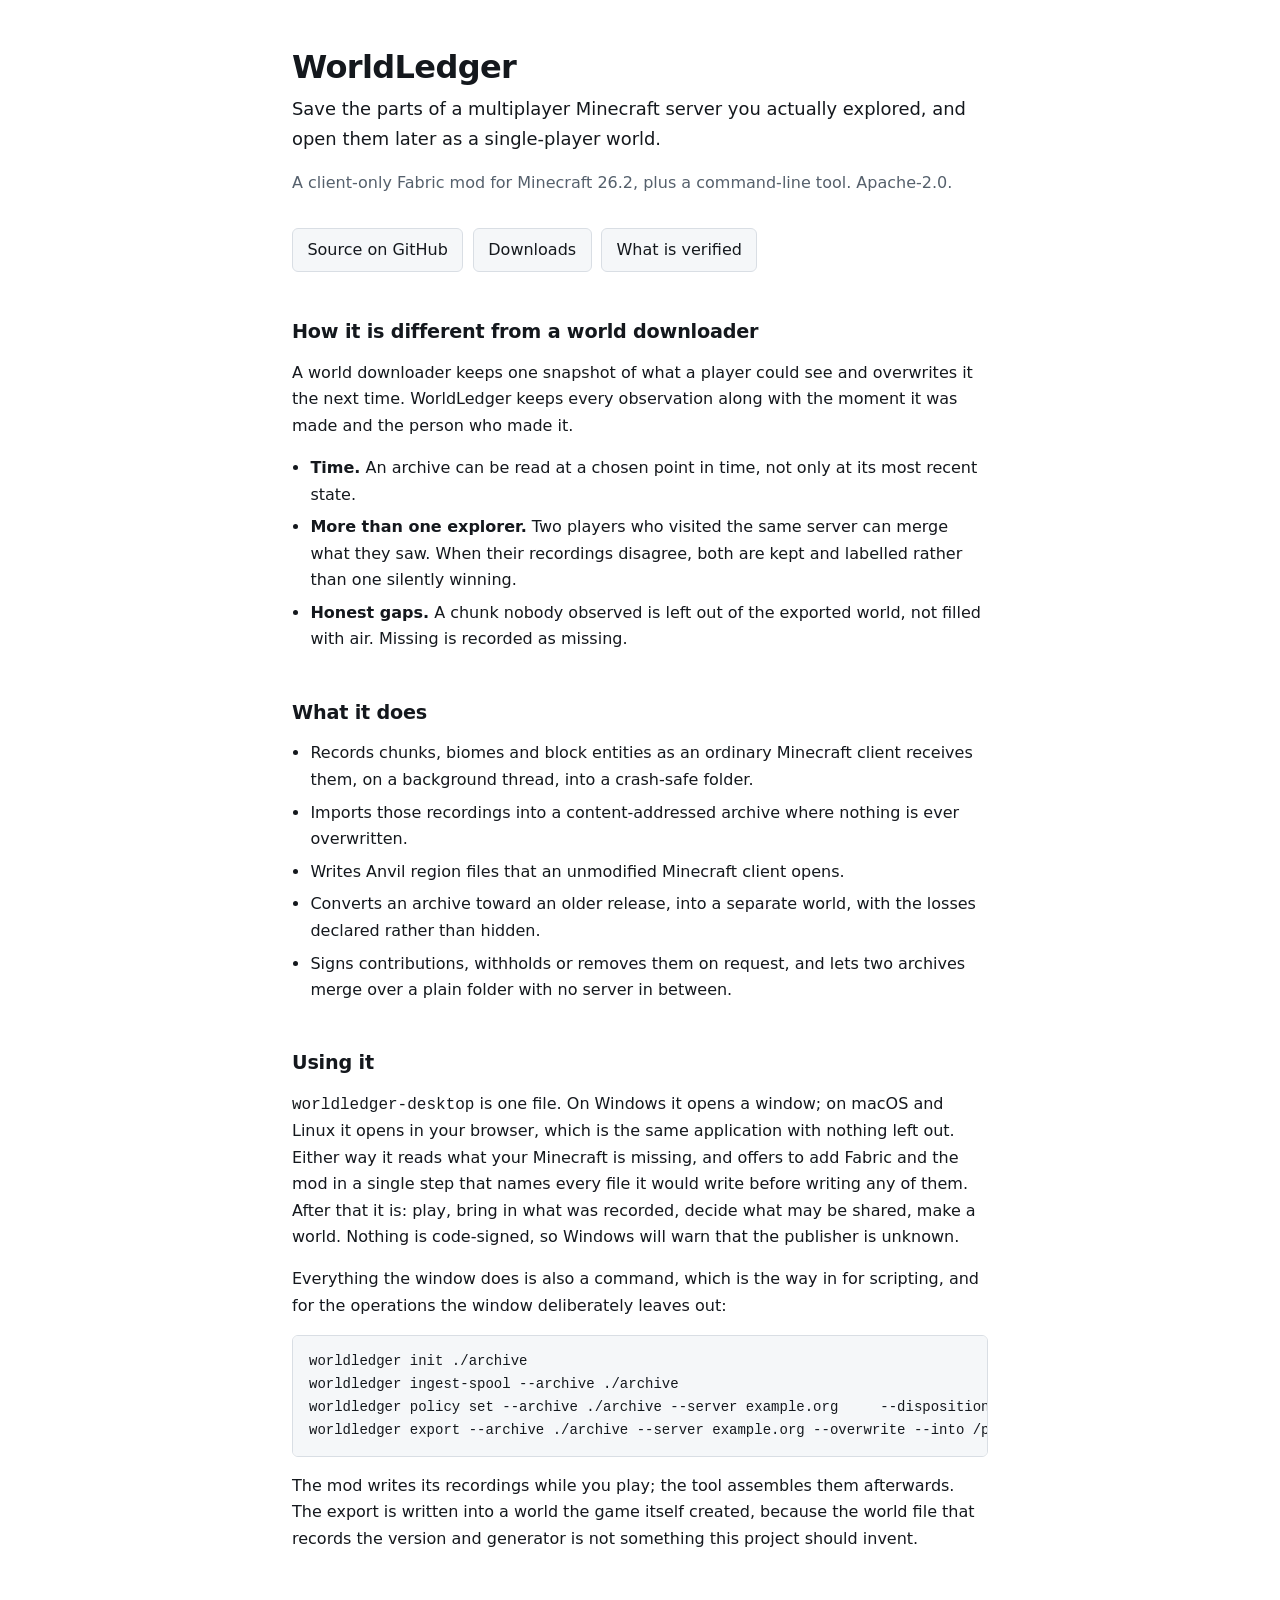
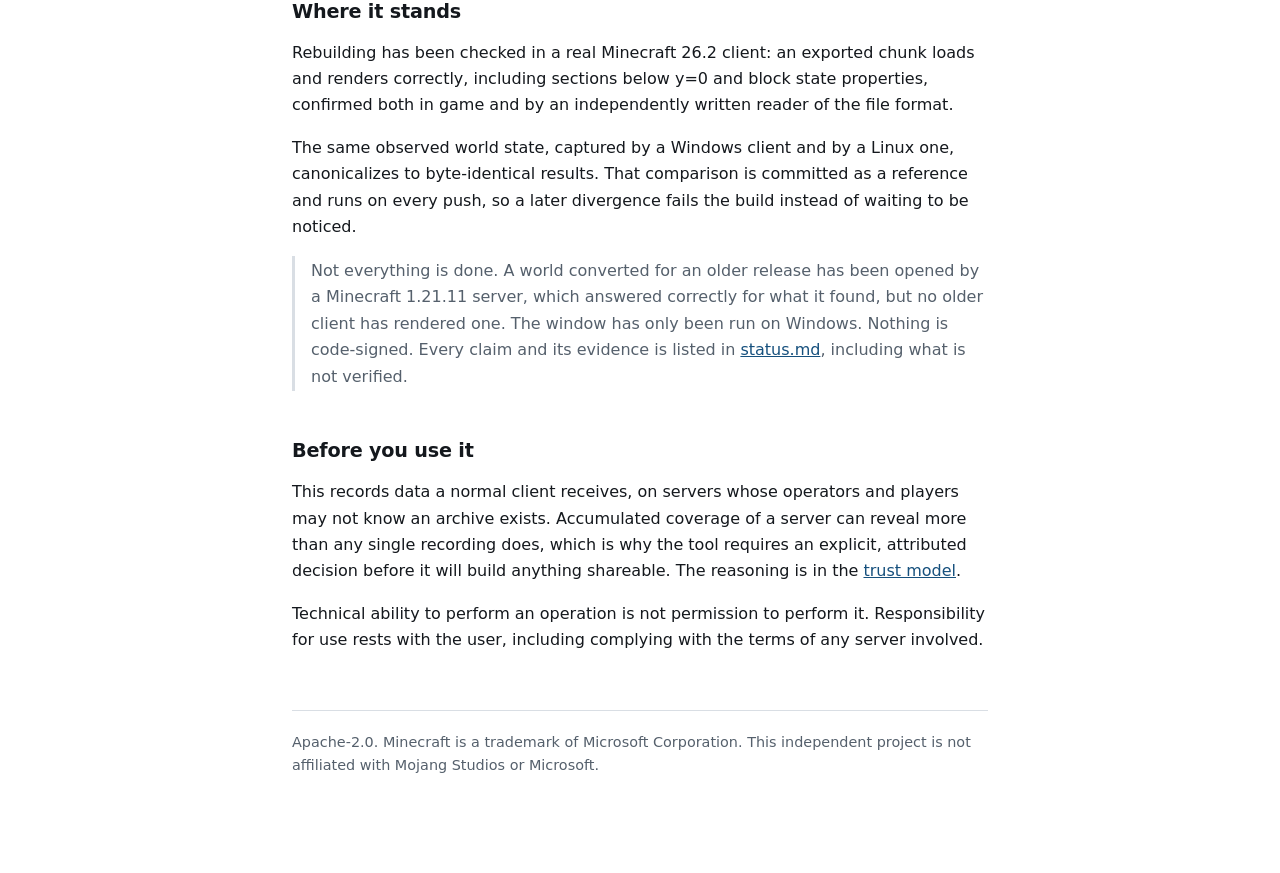
<file: site/index.html>
<!doctype html>
<html lang="en">
<head>
<meta charset="utf-8">
<meta name="viewport" content="width=device-width, initial-scale=1">
<title>WorldLedger - save and rebuild a multiplayer Minecraft world you explored</title>
<meta name="description" content="A client-only Fabric mod for Minecraft 26.2 that records the chunks you actually see on a multiplayer server, and a command-line tool that turns those recordings into a world you can open in single player. Keeps every observation with its time and contributor instead of overwriting.">
<link rel="canonical" href="https://tonylu786.github.io/WorldLedger/">

<meta property="og:type" content="website">
<meta property="og:site_name" content="WorldLedger">
<meta property="og:title" content="WorldLedger - save and rebuild a multiplayer Minecraft world you explored">
<meta property="og:description" content="Record the chunks you see on a Minecraft multiplayer server and rebuild them as a single-player world. Keeps every observation with its time and contributor instead of overwriting.">
<meta property="og:url" content="https://tonylu786.github.io/WorldLedger/">
<meta name="twitter:card" content="summary">

<script type="application/ld+json">
{
  "@context": "https://schema.org",
  "@type": "SoftwareApplication",
  "name": "WorldLedger",
  "applicationCategory": "UtilitiesApplication",
  "operatingSystem": "Windows, macOS, Linux",
  "description": "A client-only Fabric mod for Minecraft 26.2 that records observed chunks on a multiplayer server, and a command-line tool that rebuilds them into a single-player world.",
  "url": "https://tonylu786.github.io/WorldLedger/",
  "codeRepository": "https://github.com/TonyLu786/WorldLedger",
  "programmingLanguage": ["Go", "Java"],
  "license": "https://www.apache.org/licenses/LICENSE-2.0",
  "isAccessibleForFree": true
}
</script>

<style>
:root {
  color-scheme: light dark;
  --ink: #14181d;
  --muted: #55606c;
  --line: #d9dee4;
  --bg: #ffffff;
  --panel: #f5f7f9;
  --link: #16507d;
}
@media (prefers-color-scheme: dark) {
  :root {
    --ink: #e6e9ed;
    --muted: #9aa5b1;
    --line: #2b3239;
    --bg: #0e1216;
    --panel: #161c22;
    --link: #7fb6e6;
  }
}
* { box-sizing: border-box; }
body {
  margin: 0;
  background: var(--bg);
  color: var(--ink);
  font: 16px/1.65 system-ui, -apple-system, "Segoe UI", Roboto, sans-serif;
}
main { max-width: 46rem; margin: 0 auto; padding: 3rem 1.25rem 5rem; }
h1 { font-size: 2rem; line-height: 1.2; margin: 0 0 .5rem; letter-spacing: -.02em; }
h2 { font-size: 1.2rem; margin: 2.75rem 0 .75rem; letter-spacing: -.01em; }
p { margin: 0 0 1rem; }
.lede { font-size: 1.12rem; color: var(--ink); }
.sub { color: var(--muted); margin-bottom: 2rem; }
a { color: var(--link); }
ul { padding-left: 1.15rem; margin: 0 0 1rem; }
li { margin-bottom: .4rem; }
pre {
  background: var(--panel);
  border: 1px solid var(--line);
  border-radius: 6px;
  padding: .85rem 1rem;
  overflow-x: auto;
  font-size: .875rem;
  margin: 0 0 1rem;
}
code { font-family: ui-monospace, SFMono-Regular, Menlo, Consolas, monospace; }
.note {
  border-left: 3px solid var(--line);
  padding: .1rem 0 .1rem 1rem;
  color: var(--muted);
  margin: 0 0 1rem;
}
.actions { display: flex; flex-wrap: wrap; gap: .6rem; margin: 1.5rem 0 0; }
.actions a {
  display: inline-block;
  border: 1px solid var(--line);
  border-radius: 6px;
  padding: .5rem .9rem;
  text-decoration: none;
  color: var(--ink);
  background: var(--panel);
}
footer { border-top: 1px solid var(--line); margin-top: 3.5rem; padding-top: 1.25rem; color: var(--muted); font-size: .9rem; }
</style>
</head>
<body>
<main>
  <h1>WorldLedger</h1>
  <p class="lede">Save the parts of a multiplayer Minecraft server you actually explored, and open them later as a single-player world.</p>
  <p class="sub">A client-only Fabric mod for Minecraft 26.2, plus a command-line tool. Apache-2.0.</p>

  <div class="actions">
    <a href="https://github.com/TonyLu786/WorldLedger">Source on GitHub</a>
    <a href="https://github.com/TonyLu786/WorldLedger/releases">Downloads</a>
    <a href="https://github.com/TonyLu786/WorldLedger/blob/main/docs/status.md">What is verified</a>
  </div>

  <h2>How it is different from a world downloader</h2>
  <p>A world downloader keeps one snapshot of what a player could see and overwrites it the next time. WorldLedger keeps every observation along with the moment it was made and the person who made it.</p>
  <ul>
    <li><strong>Time.</strong> An archive can be read at a chosen point in time, not only at its most recent state.</li>
    <li><strong>More than one explorer.</strong> Two players who visited the same server can merge what they saw. When their recordings disagree, both are kept and labelled rather than one silently winning.</li>
    <li><strong>Honest gaps.</strong> A chunk nobody observed is left out of the exported world, not filled with air. Missing is recorded as missing.</li>
  </ul>

  <h2>What it does</h2>
  <ul>
    <li>Records chunks, biomes and block entities as an ordinary Minecraft client receives them, on a background thread, into a crash-safe folder.</li>
    <li>Imports those recordings into a content-addressed archive where nothing is ever overwritten.</li>
    <li>Writes Anvil region files that an unmodified Minecraft client opens.</li>
    <li>Converts an archive toward an older release, into a separate world, with the losses declared rather than hidden.</li>
    <li>Signs contributions, withholds or removes them on request, and lets two archives merge over a plain folder with no server in between.</li>
  </ul>

  <h2>Using it</h2>
  <p><code>worldledger-desktop</code> is one file. On Windows it opens a window; on macOS and Linux it opens in your browser, which is the same application with nothing left out. Either way it reads what your Minecraft is missing, and offers to add Fabric and the mod in a single step that names every file it would write before writing any of them. After that it is: play, bring in what was recorded, decide what may be shared, make a world. Nothing is code-signed, so Windows will warn that the publisher is unknown.</p>
  <p>Everything the window does is also a command, which is the way in for scripting, and for the operations the window deliberately leaves out:</p>
  <pre><code>worldledger init ./archive
worldledger ingest-spool --archive ./archive
worldledger policy set --archive ./archive --server example.org     --disposition private --declared-by your-name
worldledger export --archive ./archive --server example.org --overwrite --into /path/to/world</code></pre>
  <p>The mod writes its recordings while you play; the tool assembles them afterwards. The export is written into a world the game itself created, because the world file that records the version and generator is not something this project should invent.</p>

  <h2>Where it stands</h2>
  <p>Rebuilding has been checked in a real Minecraft 26.2 client: an exported chunk loads and renders correctly, including sections below y=0 and block state properties, confirmed both in game and by an independently written reader of the file format.</p>
  <p>The same observed world state, captured by a Windows client and by a Linux one, canonicalizes to byte-identical results. That comparison is committed as a reference and runs on every push, so a later divergence fails the build instead of waiting to be noticed.</p>
  <p class="note">Not everything is done. A world converted for an older release has been opened by a Minecraft 1.21.11 server, which answered correctly for what it found, but no older client has rendered one. The window has only been run on Windows. Nothing is code-signed. Every claim and its evidence is listed in <a href="https://github.com/TonyLu786/WorldLedger/blob/main/docs/status.md">status.md</a>, including what is not verified.</p>

  <h2>Before you use it</h2>
  <p>This records data a normal client receives, on servers whose operators and players may not know an archive exists. Accumulated coverage of a server can reveal more than any single recording does, which is why the tool requires an explicit, attributed decision before it will build anything shareable. The reasoning is in the <a href="https://github.com/TonyLu786/WorldLedger/blob/main/docs/trust-model.md">trust model</a>.</p>
  <p>Technical ability to perform an operation is not permission to perform it. Responsibility for use rests with the user, including complying with the terms of any server involved.</p>

  <footer>
    <p>Apache-2.0. Minecraft is a trademark of Microsoft Corporation. This independent project is not affiliated with Mojang Studios or Microsoft.</p>
  </footer>
</main>
</body>
</html>
</file>
